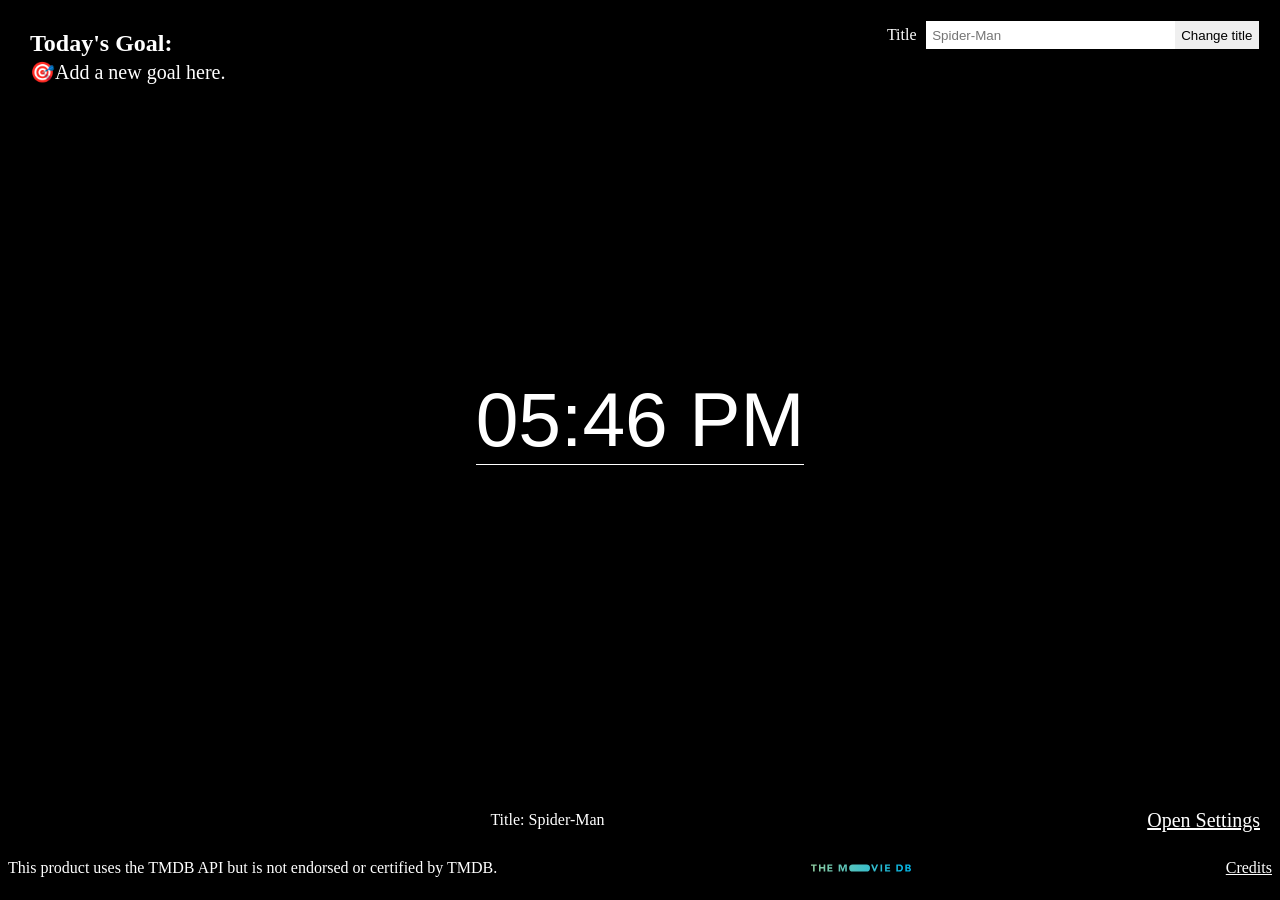
<file: index.html>
<!DOCTYPE html>
    <head>
        <meta charset="UTF-8">
        <meta name="viewport" content="width=device-width, initial-scale=1.0">
        <title>New Tab</title>
        <link rel="stylesheet" href="./index.css">
    </head>
    <body>
        <div id="top">
            <div id="goals" class="subject-to-recolor">
                <span id="goals-top">Today's Goal:</span>
                <span id="goal"></span>
            </div>
            <div id="search-bar" class="subject-to-recolor">
                <form id="search-bar-form">
                    <label for="search-bar-input">Title</label>
                    <input id="search-bar-input" name="search-bar-input" type="text" placeholder="Spider-Man">
                    <button>Change title</button>
                </form>
                <form id="change-backdrop-form">
                    <label for="backdrop-number">Backdrop #</label>
                    <input type="text" id="backdrop-number" name="backdrop-number" maxlength="3" pattern="[0-9]{1,}" placeholder="0" required>
                    <button id="change-backdrop-btn">Change backdrop</button>
                </form>
            </div>
        </div>
        <div id="center">
            <span id="time"></span>
            <span class="subject-to-recolor" id="tagline"></span>
        </div>
        <div id="bottom">
            <div id="poster-container"></div>
            <div id="title-info" class="subject-to-recolor">
                <span id="title">Title: Spider-Man</span>
                <span id="content-warning"></span>
            </div>
            <div id="settings">
                <a id="open-settings-link" href="./pages/settings.html">Open Settings</a>
                <div id="current-backdrop-overview">
                    <span class="subject-to-recolor" id="current-backdrop"></span>
                    <div id="lock-movie-setting">
                        <button id="lock-movie-btn">Lock movie</button>
                        <span id="lock-movie-icon">🔓</span>
                    </div>
                    <div id="lock-backdrop-setting">
                        <button id="lock-backdrop-btn">Lock backdrop</button>
                        <span id="lock-backdrop-icon">🔓</span>
                    </div>
                </div>
            </div>
        </div>
        <div id="notice">
            <span>This product uses the TMDB API but is not endorsed or certified by TMDB.</span>
            <img id="credit-logo" src="./images/tmdb_logo_long.svg">
            <a href="./pages/credits.html">Credits</a>
        </div>  
        <script src="./index.js"></script>
    </body>
</html>
</file>
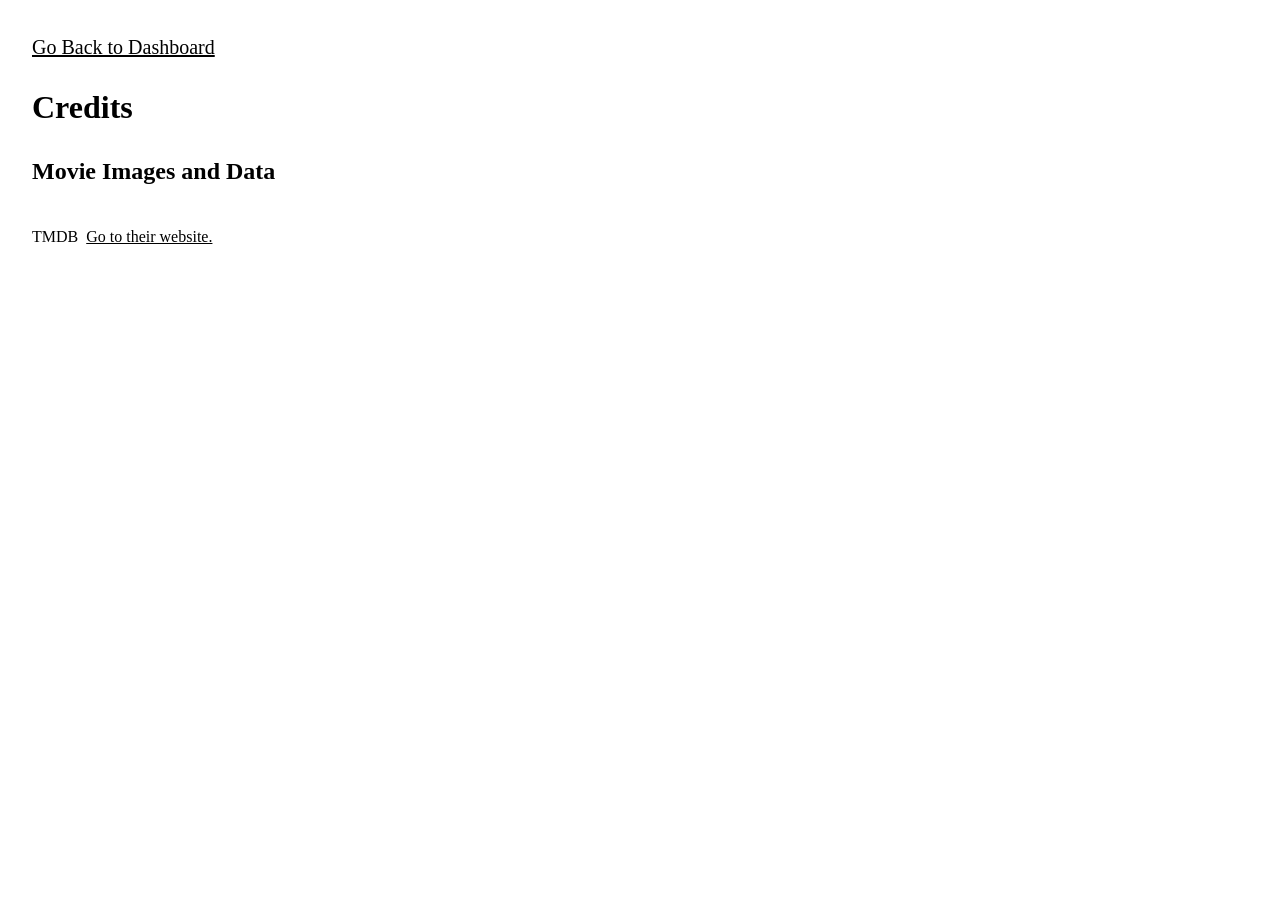
<file: pages/credits.html>
<!DOCTYPE html>
    <head>
        <meta charset="UTF-8">
        <meta name="viewport" content="width=device-width, initial-scale=1.0">
        <title>New Tab</title>
        <link rel="stylesheet" href="../credits.css">
    </head>
    <body>
        <a href="../index.html">Go Back to Dashboard</a>
        <h1>Credits</h1>
        <h2>Movie Images and Data</h2>
        <div id="credit">
            <p>TMDB</p>
            <a id="credit-link" href="https://www.themoviedb.org" target="_blank">Go to their website.</a>
        </div>
    </body>
</html>
</file>
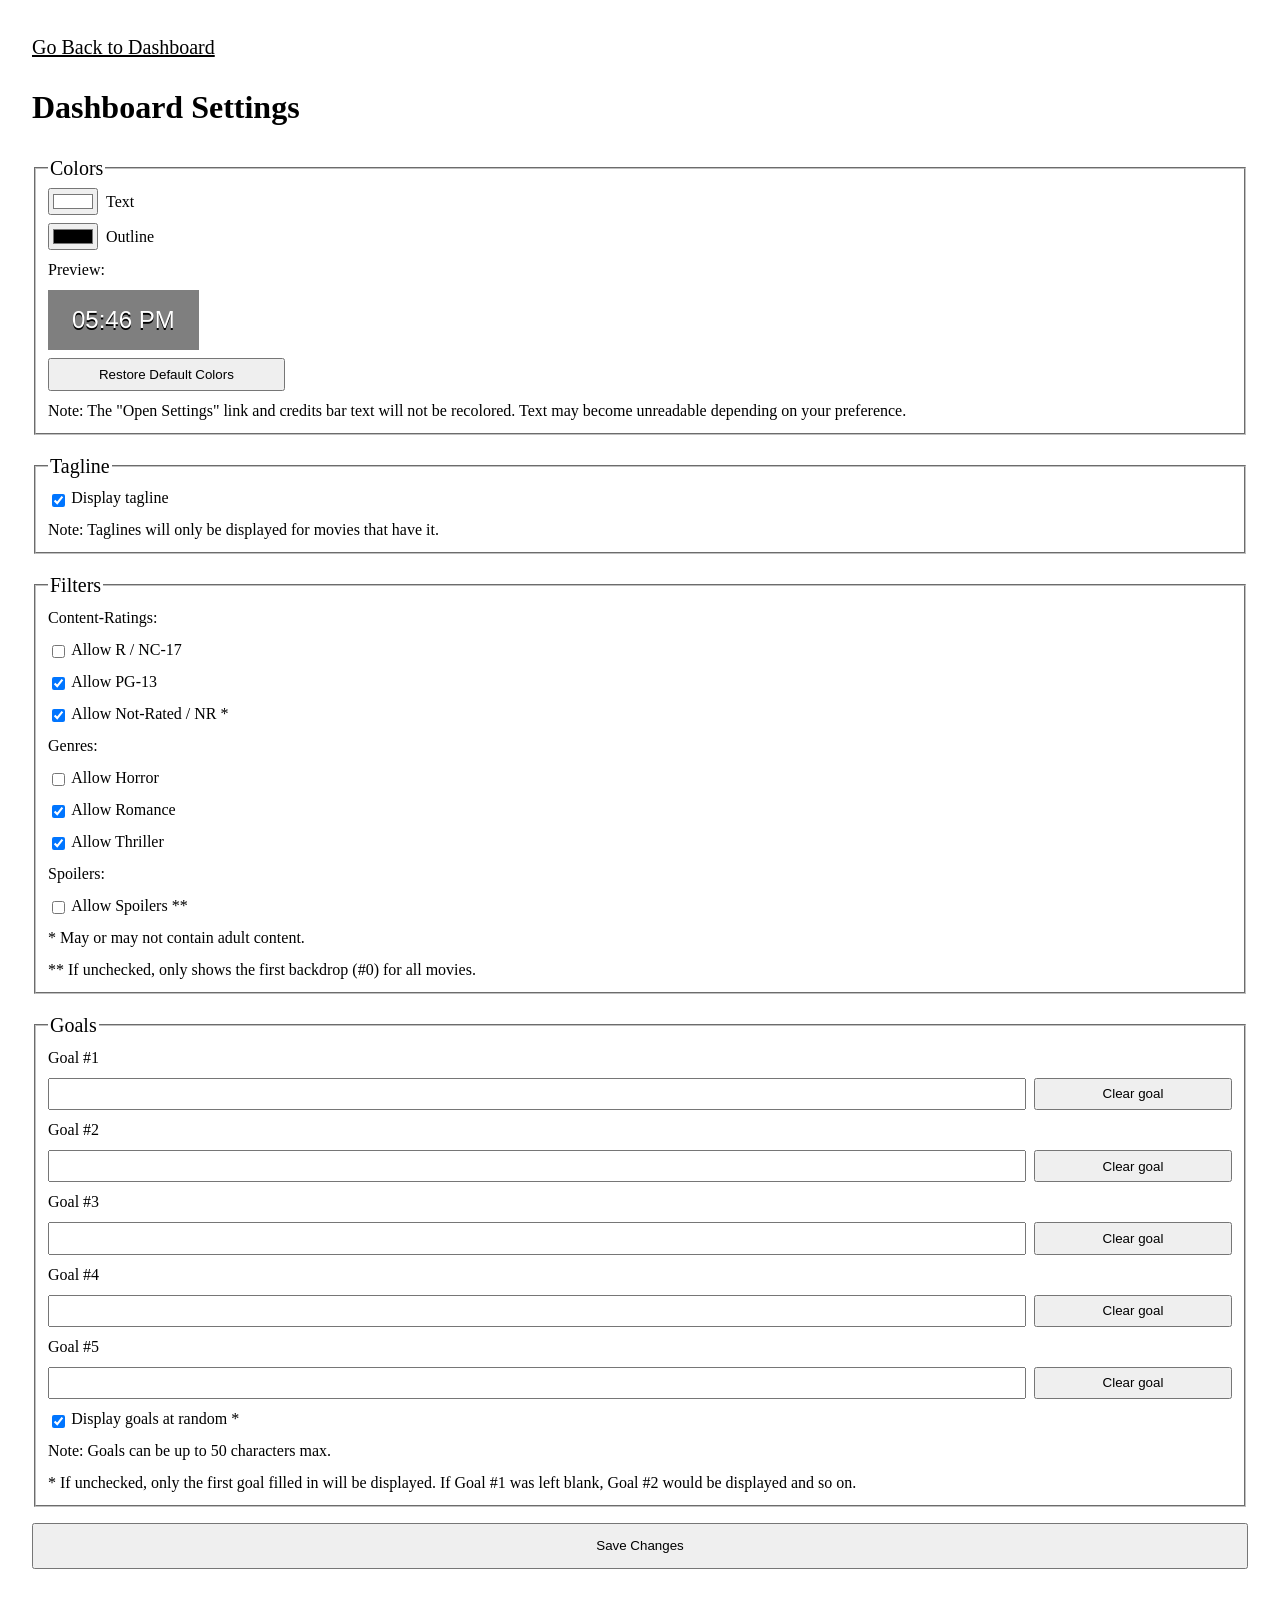
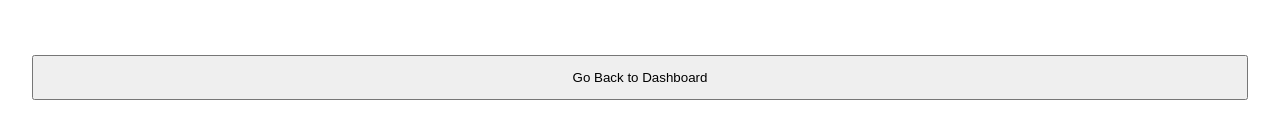
<file: pages/settings.html>
<!DOCTYPE html>
    <head>
        <meta charset="UTF-8">
        <meta name="viewport" content="width=device-width, initial-scale=1.0">
        <title>New Tab</title>
        <link rel="stylesheet" href="../settings.css">
    </head>
    <body>
        <a href="../index.html">Go Back to Dashboard</a>
        <h1>Dashboard Settings</h1>
        <form id="settings-form">
            <fieldset id="colors-fieldset">
                <legend>Colors</legend>
                <div class="color-field">
                    <label for="text-color">Text</label>
                    <input type="color" id="text-color" name="text-color"/>
                </div>
                <div class="color-field">
                    <label for="outline">Outline</label>
                    <input type="color" id="outline-color" name="outline-color" />
                </div>
                <div class="preview-field">
                    <label>Preview:</label>
                    <span id="preview"></span>
                </div>
                <button id="restore-default-colors-btn" type="button">Restore Default Colors</button>
                <span>Note: The "Open Settings" link and credits bar text will not be recolored. Text may become unreadable depending on your preference.</span>
            </fieldset>
            <fieldset id="tagline-fieldset">
                <legend>Tagline</legend>
                <div class="checkbox-field">
                    <label for="display-tagline">Display tagline</label>
                    <input type="checkbox" id="display-tagline" name="display-tagline"/>
                </div>
                <span>Note: Taglines will only be displayed for movies that have it.</span>
            </fieldset>
            <fieldset id="nsfw-fieldset">
                <legend>Filters</legend>
                <span>Content-Ratings:</span>
                <div class="checkbox-field">
                    <label for="allow-mature-rated-content">Allow R / NC-17</label>
                    <input type="checkbox" id="allow-mature-rated-content" name="allow-mature-rated-content" />
                </div>
                <div class="checkbox-field">
                    <label for="allow-pg-13-rated-content">Allow PG-13</label>
                    <input type="checkbox" id="allow-pg-13-rated-content" name="allow-pg-13-rated-content" />
                </div>
                <div class="checkbox-field">
                    <label for="allow-not-rated-content">Allow Not-Rated / NR *</label>
                    <input type="checkbox" id="allow-not-rated-content" name="allow-not-rated-content" />
                </div>
                <span>Genres:</span>
                <div class="checkbox-field">
                    <label for="allow-horror-genre-content">Allow Horror</label>
                    <input type="checkbox" id="allow-horror-genre-content" name="allow-horror-genre-content" />
                </div>
                <div class="checkbox-field">
                    <label for="allow-romance-genre-content">Allow Romance</label>
                    <input type="checkbox" id="allow-romance-genre-content" name="allow-romance-genre-content"/>
                </div>
                <div class="checkbox-field">
                    <label for="allow-thriller-genre-content">Allow Thriller</label>
                    <input type="checkbox" id="allow-thriller-genre-content" name="allow-thriller-genre-content" />
                </div>
                <span>Spoilers:</span>
                <div class="checkbox-field">
                    <label for="allow-spoiler-content">Allow Spoilers **</label>
                    <input type="checkbox" id="allow-spoiler-content" name="allow-spoiler-content" />
                </div>
                <span>* May or may not contain adult content.</span>
                <span>** If unchecked, only shows the first backdrop (#0) for all movies.</span>
            </fieldset>
            <fieldset id="goals-fieldset">
                <legend>Goals</legend>
                <label for="goal-1">Goal #1</label>
                <div class="goal-field">
                    <input type="text" id="goal-1" name="goal-1" maxlength="50">
                    <button id="clear-goal-1-btn" type="button">Clear goal</button>
                </div>
                <label for="goal-2">Goal #2</label>
                <div class="goal-field">
                    <input type="text" id="goal-2" name="goal-2" maxlength="50">
                    <button id="clear-goal-2-btn" type="button">Clear goal</button>
                </div>
                <label for="goal-3">Goal #3</label>
                <div class="goal-field">
                    <input type="text" id="goal-3" name="goal-3" maxlength="50">
                    <button id="clear-goal-3-btn" type="button">Clear goal</button>
                </div>
                <label for="goal-4">Goal #4</label>
                <div class="goal-field">
                    <input type="text" id="goal-4" name="goal-4" maxlength="50">
                    <button id="clear-goal-4-btn" type="button">Clear goal</button>
                </div>
                <label for="goal-5">Goal #5</label>
                <div class="goal-field">
                    <input type="text" id="goal-5" name="goal-5" maxlength="50">
                    <button id="clear-goal-5-btn" type="button">Clear goal</button>
                </div>
                <div class="checkbox-field">
                    <label for="randomize-goals">Display goals at random *</label>
                    <input type="checkbox" id="randomize-goals" name="randomize-goals"/>
                </div>
                <span>Note: Goals can be up to 50 characters max.</span>
                <span>* If unchecked, only the first goal filled in will be displayed. If Goal #1 was left blank, Goal #2 would be displayed and so on.</span>
            </fieldset>
            <button id="save-changes-btn">Save Changes</button>
            <span id="saved-changes-text">Your changes have been saved successfully.</span>
        </form>
        <a href="../index.html">
            <button id="back-to-dashboard-btn">Go Back to Dashboard</button>
        </a>
        <script src="../settings.js"></script>
    </body>
</html>
</file>
<file: index.css>
* {
    box-sizing: border-box;
}

body {
    display: grid;
    grid-template: repeat(5, 1fr) 2em 1em / repeat(1, 1fr);
    margin: 0;
    padding: 0;
    height: 100vh;
    width: 100vw;
    grid-template-areas: 
        "top"
        "..."
        "cen"
        "..."
        "bot"
        "not"
        "...";
    background: black;
    color: white;
    text-shadow: 1px 1px 0 black;
}

a {
    color: white;
}

#notice {
    display: flex;
    justify-content: space-between;
    align-items: center;
    grid-area: not;
    font-size: 1rem;
    padding: 0.5em;
    height: 2em;
    background: rgba(0, 0, 0, 0.2);
}

#credit-logo {
    height: 100%;
    width: 100px;
}

#top {
    grid-area: top;
    display: flex;
    flex-direction: row;
    justify-content: space-between;
    align-items: start;
    padding: 1em;
}

#center {
    grid-area: cen;
    display: flex;
    flex-direction: column;
    align-items: center;
    justify-content: center;
    height: 100%;
}

#bottom {
    grid-area: bot;
    display: flex;
    flex-direction: row;
    justify-content: space-between;
    align-items: end;
    padding: 1em;
}

#goals-top {
    font-size: 1.5rem;
    font-weight: bold;
}

#time {
    font-size: 6vw;
    font-family: Impact, Haettenschweiler, 'Arial Narrow Bold', sans-serif;
    border-bottom: 1px solid white;
}

#top,
#center,
#bottom {
    font-size: 1.25rem;
}

#tagline {
    font-size: 1.5rem;
    padding: 0.5em 0 0 0;
}

#poster {
    border: 1px solid black;
    width: 100px;
    height: 150px;
    box-shadow: 1px 1px 20px #aaa;
}

#search-bar {
    display: flex;
    flex-direction: column;
    justify-content: end;
    align-items: end;
    gap: 0.5em;
}

#search-bar input {
    width: 250px;
}

#search-bar input:focus {
    outline: none;
}

#search-bar button:hover {
    cursor: pointer;
    background: lightgray;
}

#search-bar input,
#search-bar button {
    padding: 0.5em;
    border: none;
}

#goals {
    display: flex;
    flex-direction: column;
    background: rgba(0, 0, 0, 0.2);
    padding: 0.5em 1em 0.5em 0.5em;
}

#goal {
    max-width: 80ch;
    overflow: hidden;
    white-space: nowrap;
    text-overflow: ellipsis;
    line-height: 1.5;
}

#settings {
    display: flex;
    flex-direction: column;
    justify-content: end;
    align-items: end;
    gap: 0.5em;
    width: 185px;
}

#current-backdrop-overview {
    display: none;
    flex-direction: column;
    justify-content: end;
    align-items: end;
    gap: 0.5em;
    width: 220px;
}

#lock-movie-setting,
#lock-backdrop-setting {
    display: flex;
    justify-content: end;
    align-items: center;
    width: 185px;
    gap: 0.2em;
}

#lock-movie-btn,
#lock-backdrop-btn {
    cursor: pointer;
    border: 1px solid black;
    padding: 0.2em 0.5em;
    width: 100%;
}

#open-settings-link {
    color: white;
}

.no-movie {
    display: flex;
    align-items: center;
    background: black;
    padding: 0.5em;
    margin: 0;
}

.goal {
    font-size: 1.25rem;
}

#title,
#content-warning,
#current-backdrop {
    font-size: 1rem;
}

#title-info {
    display: flex;
    flex-direction: column;
    max-width: 50%;
    overflow: hidden;
    white-space: nowrap;
    text-overflow: ellipsis;
    line-height: 1.5;
}

#title {
    max-width: 60ch;
    overflow: hidden;
    white-space: nowrap;
    text-overflow: ellipsis;
}

#search-bar-form label,
#change-backdrop-form label {
    margin: 0 0.5em 0 0;
}

#search-bar-form input,
#change-backdrop-form input {
    border-top: 1px solid black;
    border-bottom: 1px solid black;
    border-left: 1px solid black;
}


#change-backdrop-form input{
    width: 5ch;
}

#search-bar-form button,
#change-backdrop-form button {
    cursor: pointer;
    padding: 0.5em;
    border-top: 1px solid black;
    border-bottom: 1px solid black;
    border-right: 1px solid black;
}

#search-bar-form {
    display: flex;
    flex-direction: row;
    align-items: center;
    font-size: 1rem;
}

#change-backdrop-form {
    display: none;
    flex-direction: row;
    align-items: center;
    font-size: 1rem;
}
</file>
<file: credits.css>
* {
    box-sizing: border-box;
}

body {
    margin: 1em;
    padding: 1em;
    line-height: 1.5;
}

p {
    font-size: 1rem;
}

a {
    color: black;
    font-size: 1.25rem;
}

#credit-link {
    font-size: 1rem;
}

#credit {
    display: flex;
    align-items: center;
    gap: 0.5em;
}
</file>
<file: settings.css>
* {
    box-sizing: border-box;
}

body {
    display: flex;
    flex-direction: column;
    margin: 1em;
    padding: 1em;
    line-height: 1.5;
}

p {
    font-size: 1rem;
}

a {
    color: black;
    font-size: 1.25rem;
}

legend {
    font-size: 1.25rem;
}

#settings-form {
    display: flex;
    flex-direction: column;
    gap: 1em;
}

.row {
    display: flex;
    flex-direction: row;
}

#settings-form label {
    font-size: 1rem;
}

.color-field {
    display: flex;
    flex-direction: row-reverse;
    justify-content: start;
    align-items: center;
    gap: 0.5em;
}

.preview-field {
    display: flex;
    flex-direction: column;
    justify-content: start;
    align-items: start;
    gap: 0.5em;
}

.checkbox-field {
    display: flex;
    flex-direction: row-reverse;
    justify-content: start;
    align-items: center;
    gap: 0.2em;
}

.goal-field {
    display: flex;
    align-items: center;
    gap: 0.5em;
}

.goal-field input {
    width: 100%;
}

.goal-field button {
    padding: 0.5em;
    width: 20%;
}

#save-changes-btn,
#back-to-dashboard-btn {
    padding: 1em;
    width: 100%;
    cursor: pointer;
}

#colors-fieldset,
#nsfw-fieldset,
#goals-fieldset,
#tagline-fieldset {
    display: flex;
    flex-direction: column;
    font-size: 1rem;
    gap: 0.5em;
}

input[type="checkbox"] {
    vertical-align: middle;
    position: relative;
    top: 0.15em;
}

#goals-fieldset input,
#quotes-fieldset input {
    padding: 0.5em;
}

#goals-fieldset input:focus,
#quotes-fieldset input:focus {
    outline: none;
}

#preview {
    font-size: 1.5rem;
    font-family: Impact, Haettenschweiler, 'Arial Narrow Bold', sans-serif;
    color: white;
    text-shadow: 0px 2px 0 black;
    background: rgba(0, 0, 0, 0.5);
    padding: 0.5em 1em;
}

#restore-default-colors-btn {
    width: 20%;
    padding: 0.5em;
}

#saved-changes-text {
    visibility: hidden;
    font-size: 1.25rem;
    align-self: center;
    margin: 0 0 2em 0;
}
</file>
